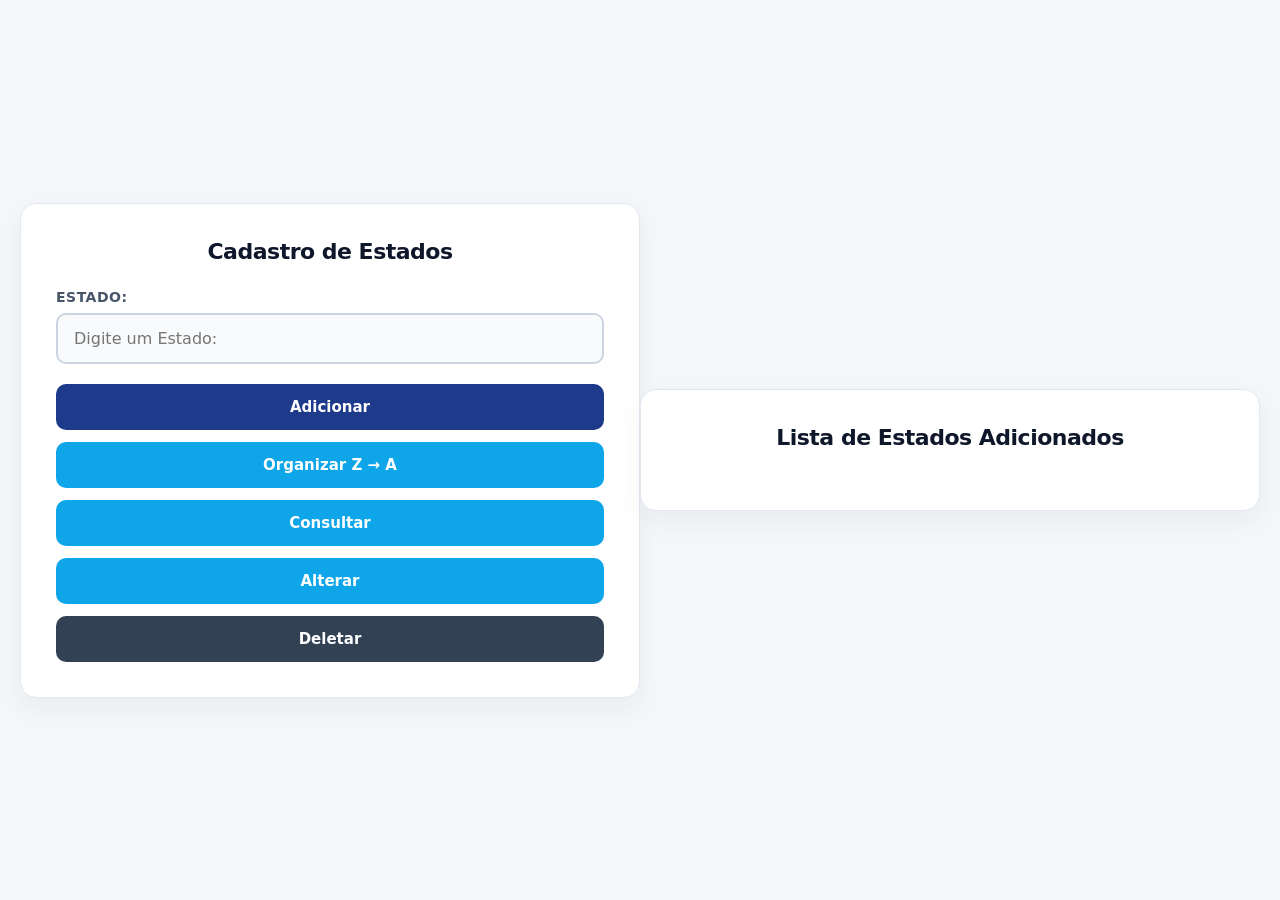
<file: index.html>
<!DOCTYPE html>
<html lang="en">
<head>
    <meta charset="UTF-8">
    <meta name="viewport" content="width=device-width, initial-scale=1.0">
    <title>Document</title>
    <link rel="stylesheet" href="css/style.css">

</head>
<body>

    <div class="container">
    <h1>Cadastro de Estados</h1>

    <label for="estado">Estado:</label>
    <input type="text" id="estado" placeholder="Digite um Estado:">
  
    <button onclick="adicionarEstado()">Adicionar</button>
    <button onclick="organizarEstados()">Organizar Z → A</button>
    <button onclick="consultar()">Consultar</button>
    <button onclick="alterar()">Alterar</button>
    <button onclick="deletar()">Deletar</button>

    
    


   

    </div>

    <div class="container_lista">
        <H1>Lista de Estados Adicionados</H1>

        <ul id="listaEstados"></ul>
    </div>
  

    <script src="js/script.js"></script>
</body>
</html>
</file>
<file: css/style.css>
/* ==========================================================================
   Configurações Gerais e Reset
   ========================================================================== */
   * {
    margin: 0;
    padding: 0;
    box-sizing: border-box;
    font-family: 'Segoe UI', system-ui, -apple-system, sans-serif;
}

body {
    background-color: #f4f6f9; /* Neutro claro */
    color: #1e293b; /* Grafite escuro */
    display: flex;
    align-items: center;
    justify-content: center;
    min-height: 100vh;
    padding: 20px;
}

/* ==========================================================================
   Estrutura Lado a Lado (A Mágica está aqui!)
   ========================================================================== */
.interface-principal {
    display: flex;
    flex-direction: row; /* Força um do lado do outro */
    align-items: flex-start; /* Alinha os blocos pelo topo */
    justify-content: center;
    gap: 30px; /* Espaço cirúrgico entre os dois blocos */
    width: 100%;
    max-width: 1000px; /* Largura total somando os dois lados */
}

/* ==========================================================================
   Estilização dos Blocos (Containers)
   ========================================================================== */
.container, .container_lista {
    background-color: #ffffff;
    flex: 1; /* Faz os dois lados terem exatamente o mesmo tamanho */
    min-width: 320px; /* Evita que eles fiquem esmagados */
    padding: 35px;
    border-radius: 16px;
    box-shadow: 0 10px 25px rgba(30, 41, 59, 0.05);
    border: 1px solid #e2e8f0;
}

h1, H1 {
    font-size: 22px;
    font-weight: 700;
    color: #0f172a; /* Azul Escuro */
    margin-bottom: 25px;
    text-align: center;
    letter-spacing: -0.5px;
}

/* ==========================================================================
   Formulário e Input
   ========================================================================== */
label {
    display: block;
    font-size: 14px;
    font-weight: 600;
    margin-bottom: 8px;
    color: #475569;
    text-transform: uppercase;
    letter-spacing: 0.5px;
}

input[type="text"] {
    width: 100%;
    padding: 14px 16px;
    border: 2px solid #cbd5e1;
    border-radius: 10px;
    font-size: 16px;
    color: #0f172a;
    background-color: #f8fafc;
    margin-bottom: 20px;
    transition: all 0.25s ease;
}

input[type="text"]:focus {
    background-color: #ffffff;
    border-color: #0284c7; /* Azul Claro */
    outline: none;
    box-shadow: 0 0 0 4px rgba(2, 132, 199, 0.15);
}

/* ==========================================================================
   Botões (Cores Sólidas: Azul Escuro e Azul Claro)
   ========================================================================== */
button {
    width: 100%;
    padding: 14px;
    margin-bottom: 12px;
    border: none;
    border-radius: 10px;
    font-size: 15px;
    font-weight: 600;
    cursor: pointer;
    transition: all 0.2s ease-in-out;
}

/* Adicionar: Azul Escuro */
button[onclick="adicionarEstado()"] {
    background-color: #1e3a8a;
    color: #ffffff;
}

button[onclick="adicionarEstado()"]:hover {
    background-color: #1d4ed8;
}

/* Controles: Azul Claro */
button[onclick="organizarEstados()"],
button[onclick="consultar()"],
button[onclick="alterar()"] {
    background-color: #0ea5e9;
    color: #ffffff;
}

button[onclick="organizarEstados()"]:hover,
button[onclick="consultar()"]:hover,
button[onclick="alterar()"]:hover {
    background-color: #0284c7;
}

/* Deletar: Neutro Escuro (Mantém a harmonia) */
button[onclick="deletar()"] {
    background-color: #334155;
    color: #ffffff;
    margin-bottom: 0;
}

button[onclick="deletar()"]:hover {
    background-color: #1e293b;
}

button:active {
    transform: scale(0.98);
}

/* ==========================================================================
   Lista de Estados
   ========================================================================== */
#listaEstados {
    list-style: none;
    padding: 0;
}

#listaEstados li {
    background-color: #f8fafc;
    padding: 14px 18px;
    border: 1px solid #e2e8f0;
    border-radius: 8px;
    margin-bottom: 10px;
    font-size: 15px;
    font-weight: 500;
    color: #334155;
    transition: all 0.2s ease;
}

#listaEstados li:hover {
    background-color: #f1f5f9;
    border-color: #cbd5e1;
    color: #0f172a;
}

/* ==========================================================================
   Classe Especial .estiloNovo (Ativada ao Ordenar)
   ========================================================================== */
.estiloNovo {
    border: 2px solid #0ea5e9 !important; /* Borda Azul Claro */
    background-color: #f0f9ff !important;
    padding: 15px;
    border-radius: 12px;
}

.estiloNovo li {
    background-color: #ffffff !important;
    border-left: 4px solid #1e3a8a !important; /* Detalhe em Azul Escuro */
}

/* ==========================================================================
   Responsividade (Para telas pequenas de celular)
   ========================================================================== */
@media (max-width: 768px) {
    .interface-principal {
        flex-direction: column; /* No celular vira uma coluna só */
        align-items: center;
    }
    .container, .container_lista {
        width: 100%;
    }
}
</file>
<file: trabalho_norberto_marcel_fabricio_nikao/css/style.css>
/* ==========================================================================
   Configurações Gerais e Reset
   ========================================================================== */
   * {
    margin: 0;
    padding: 0;
    box-sizing: border-box;
    font-family: 'Segoe UI', system-ui, -apple-system, sans-serif;
}

body {
    background-color: #f4f6f9; /* Neutro claro */
    color: #1e293b; /* Grafite escuro */
    display: flex;
    align-items: center;
    justify-content: center;
    min-height: 100vh;
    padding: 20px;
}

/* ==========================================================================
   Estrutura Lado a Lado (A Mágica está aqui!)
   ========================================================================== */
.interface-principal {
    display: flex;
    flex-direction: row; /* Força um do lado do outro */
    align-items: flex-start; /* Alinha os blocos pelo topo */
    justify-content: center;
    gap: 30px; /* Espaço cirúrgico entre os dois blocos */
    width: 100%;
    max-width: 1000px; /* Largura total somando os dois lados */
}

/* ==========================================================================
   Estilização dos Blocos (Containers)
   ========================================================================== */
.container, .container_lista {
    background-color: #ffffff;
    flex: 1; /* Faz os dois lados terem exatamente o mesmo tamanho */
    min-width: 320px; /* Evita que eles fiquem esmagados */
    padding: 35px;
    border-radius: 16px;
    box-shadow: 0 10px 25px rgba(30, 41, 59, 0.05);
    border: 1px solid #e2e8f0;
}

h1, H1 {
    font-size: 22px;
    font-weight: 700;
    color: #0f172a; /* Azul Escuro */
    margin-bottom: 25px;
    text-align: center;
    letter-spacing: -0.5px;
}

/* ==========================================================================
   Formulário e Input
   ========================================================================== */
label {
    display: block;
    font-size: 14px;
    font-weight: 600;
    margin-bottom: 8px;
    color: #475569;
    text-transform: uppercase;
    letter-spacing: 0.5px;
}

input[type="text"] {
    width: 100%;
    padding: 14px 16px;
    border: 2px solid #cbd5e1;
    border-radius: 10px;
    font-size: 16px;
    color: #0f172a;
    background-color: #f8fafc;
    margin-bottom: 20px;
    transition: all 0.25s ease;
}

input[type="text"]:focus {
    background-color: #ffffff;
    border-color: #0284c7; /* Azul Claro */
    outline: none;
    box-shadow: 0 0 0 4px rgba(2, 132, 199, 0.15);
}

/* ==========================================================================
   Botões (Cores Sólidas: Azul Escuro e Azul Claro)
   ========================================================================== */
button {
    width: 100%;
    padding: 14px;
    margin-bottom: 12px;
    border: none;
    border-radius: 10px;
    font-size: 15px;
    font-weight: 600;
    cursor: pointer;
    transition: all 0.2s ease-in-out;
}

/* Adicionar: Azul Escuro */
button[onclick="adicionarEstado()"] {
    background-color: #1e3a8a;
    color: #ffffff;
}

button[onclick="adicionarEstado()"]:hover {
    background-color: #1d4ed8;
}

/* Controles: Azul Claro */
button[onclick="organizarEstados()"],
button[onclick="consultar()"],
button[onclick="alterar()"] {
    background-color: #0ea5e9;
    color: #ffffff;
}

button[onclick="organizarEstados()"]:hover,
button[onclick="consultar()"]:hover,
button[onclick="alterar()"]:hover {
    background-color: #0284c7;
}

/* Deletar: Neutro Escuro (Mantém a harmonia) */
button[onclick="deletar()"] {
    background-color: #334155;
    color: #ffffff;
    margin-bottom: 0;
}

button[onclick="deletar()"]:hover {
    background-color: #1e293b;
}

button:active {
    transform: scale(0.98);
}

/* ==========================================================================
   Lista de Estados
   ========================================================================== */
#listaEstados {
    list-style: none;
    padding: 0;
}

#listaEstados li {
    background-color: #f8fafc;
    padding: 14px 18px;
    border: 1px solid #e2e8f0;
    border-radius: 8px;
    margin-bottom: 10px;
    font-size: 15px;
    font-weight: 500;
    color: #334155;
    transition: all 0.2s ease;
}

#listaEstados li:hover {
    background-color: #f1f5f9;
    border-color: #cbd5e1;
    color: #0f172a;
}

/* ==========================================================================
   Classe Especial .estiloNovo (Ativada ao Ordenar)
   ========================================================================== */
.estiloNovo {
    border: 2px solid #0ea5e9 !important; /* Borda Azul Claro */
    background-color: #f0f9ff !important;
    padding: 15px;
    border-radius: 12px;
}

.estiloNovo li {
    background-color: #ffffff !important;
    border-left: 4px solid #1e3a8a !important; /* Detalhe em Azul Escuro */
}

/* ==========================================================================
   Responsividade (Para telas pequenas de celular)
   ========================================================================== */
@media (max-width: 768px) {
    .interface-principal {
        flex-direction: column; /* No celular vira uma coluna só */
        align-items: center;
    }
    .container, .container_lista {
        width: 100%;
    }
}
</file>
